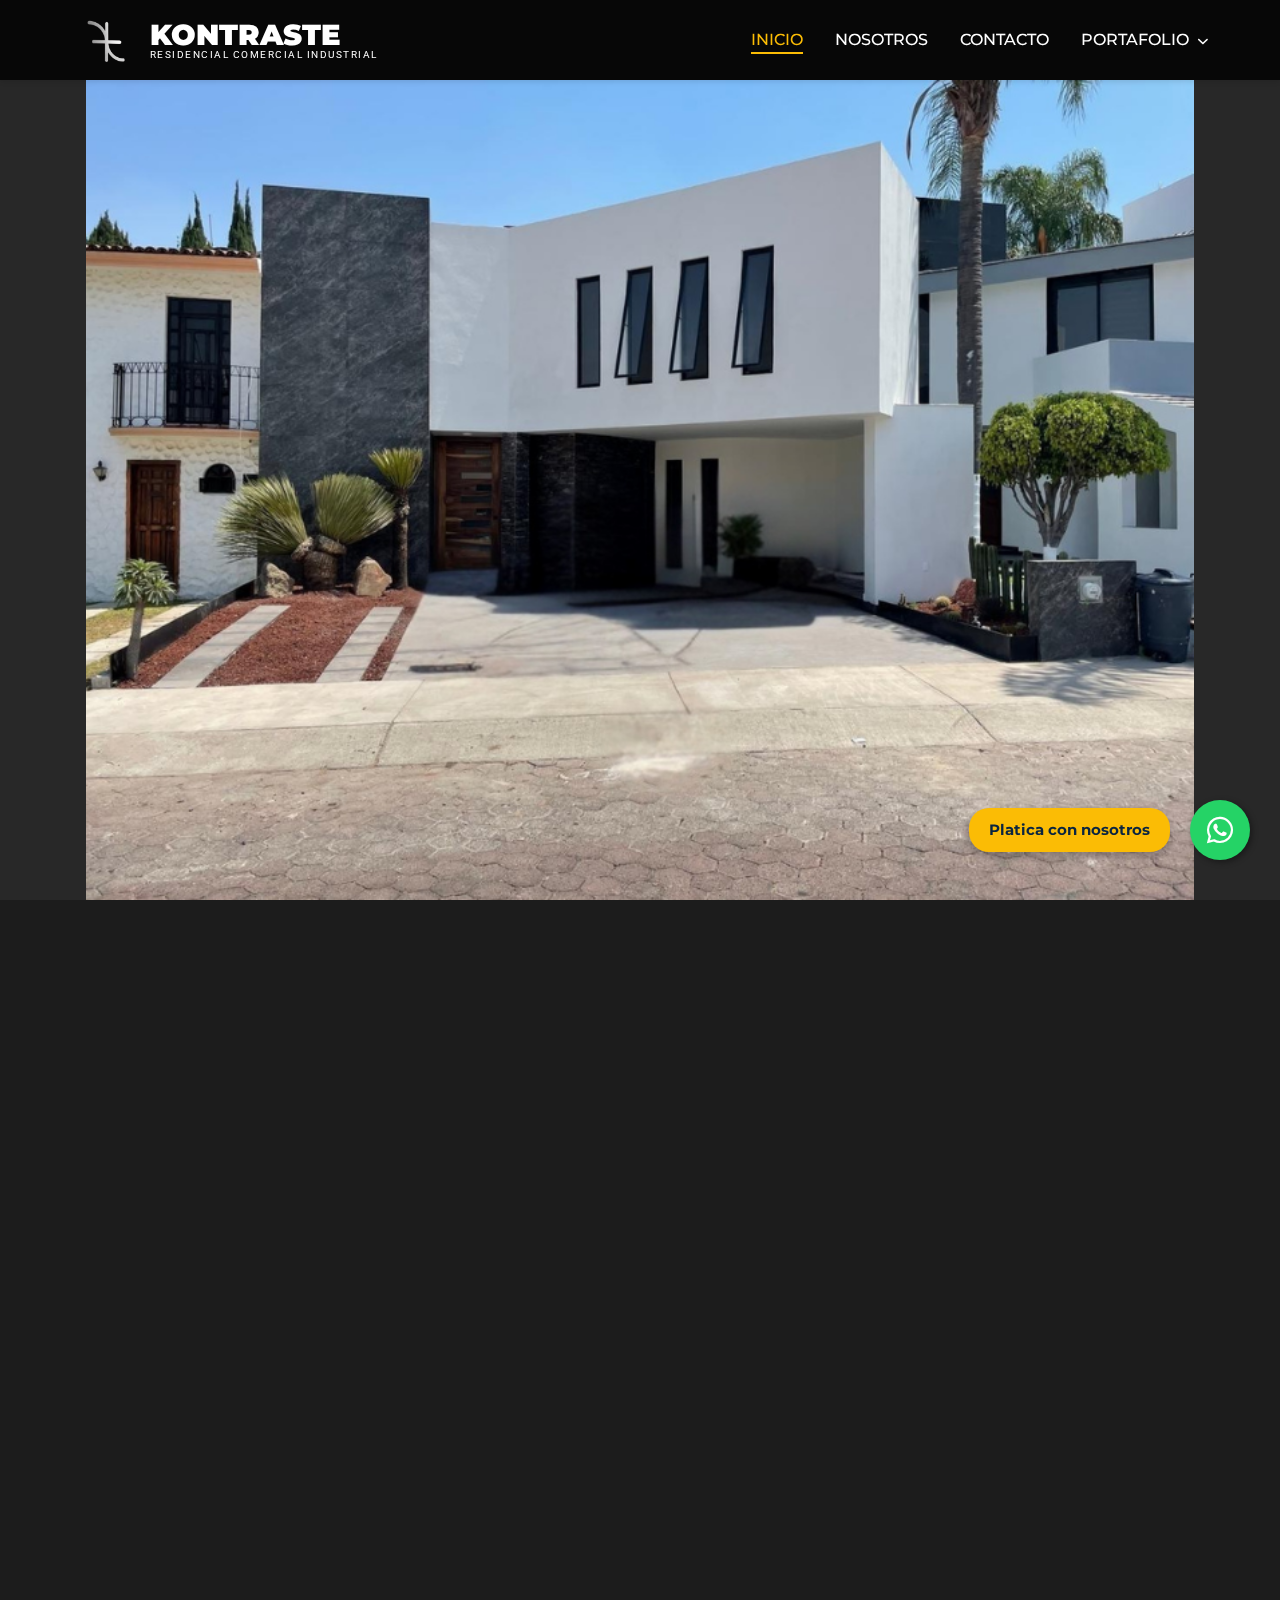
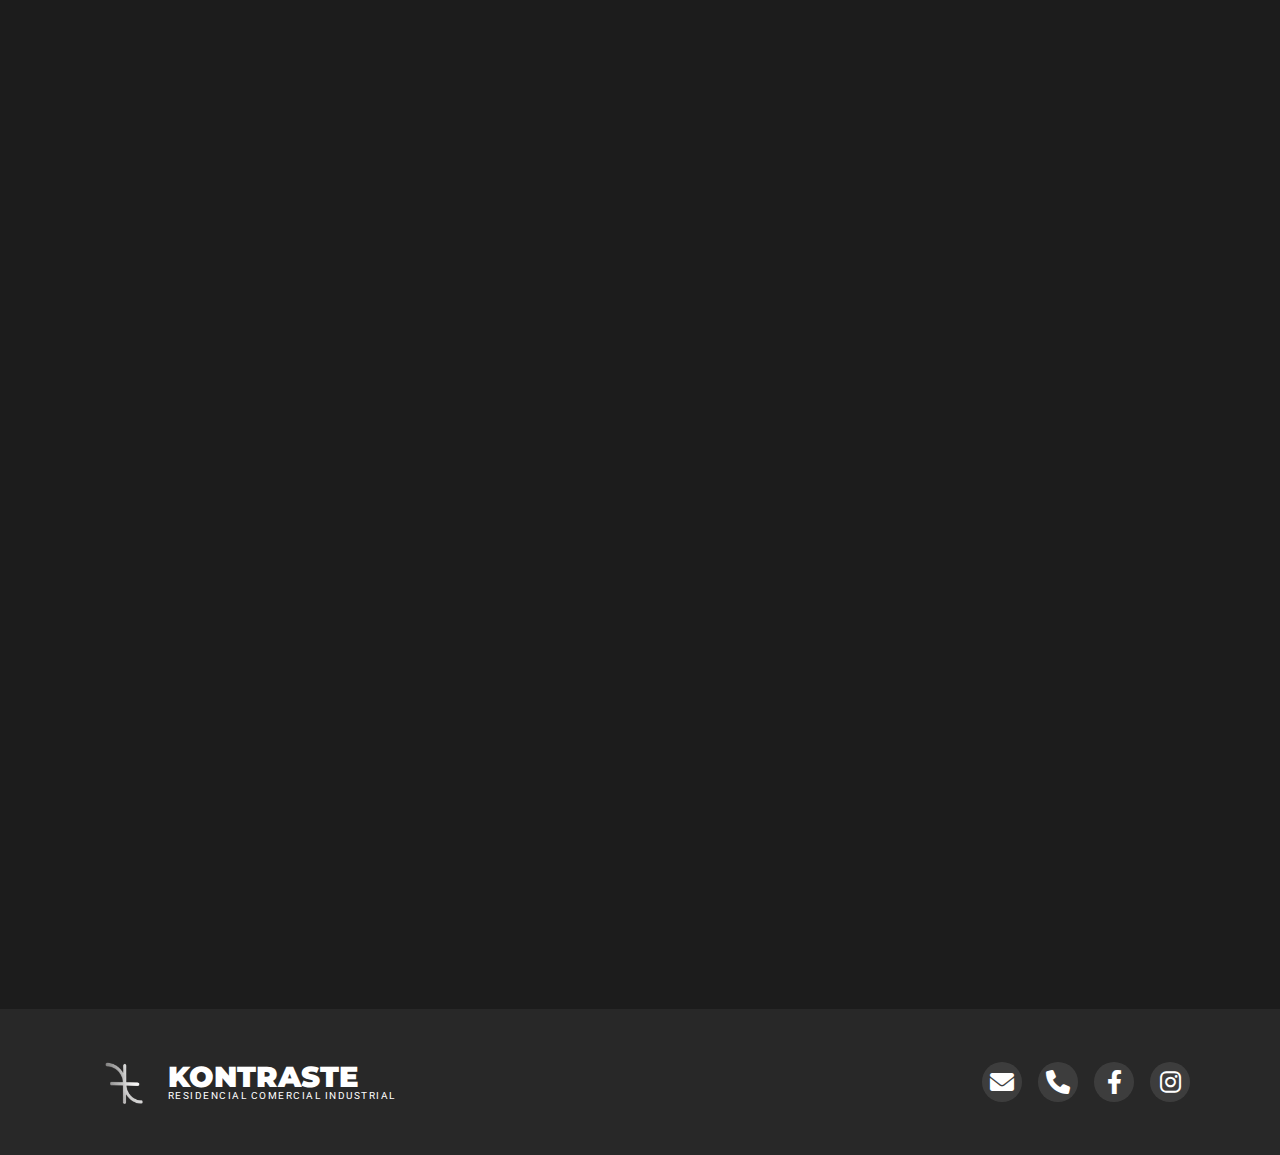
<file: index.html>
<!DOCTYPE html>
<html lang="es">
<head>
    <meta charset="UTF-8">
    <meta name="viewport" content="width=device-width, initial-scale=1.0">
    <title>KONTRASTE - CONSTRUCCION</title>
    <link rel="stylesheet" href="styles.css">
    <link href="https://cdnjs.cloudflare.com/ajax/libs/font-awesome/6.0.0/css/all.min.css" rel="stylesheet">
<!-- Google tag (gtag.js) -->
<script async src="https://www.googletagmanager.com/gtag/js?id=AW-17628599840">
</script>
<script>
  window.dataLayer = window.dataLayer || [];
  function gtag(){dataLayer.push(arguments);}
  gtag('js', new Date());

  gtag('config', 'AW-17628599840');
</script>
<!-- Event snippet for Contacto conversion page -->
<script>
function gtag_report_conversion(url) {
  var callback = function () {
    if (typeof(url) != 'undefined') {
      window.location = url;
    }
  };
  gtag('event', 'conversion', {
      'send_to': 'AW-17628599840/QkLJCNnyvq8bEKCs_NVB',
      'event_callback': callback
  });
  return false;
}
</script>

</head>
<body>
    <!-- Header -->
    <header class="header">
        <nav class="navbar">
            <div class="nav-container">
                <a href="#inicio" class="logo">
                    <img src="IMG/b1e960c5-bcc5-465c-af15-df03d263d0ac.png" alt="Logo KONTRASTE">
                    <div class="logo-text-wrapper">
                        <span class="logo-text">KONTRASTE</span>
                        <span class="logo-tagline">RESIDENCIAL COMERCIAL INDUSTRIAL</span>
                    </div>
                </a>
                <ul class="nav-menu" id="nav-menu">
                    <li class="nav-item">
                        <a href="#inicio" class="nav-link active">INICIO</a>
                    </li>

                    <li class="nav-item">
                        <a href="index.html#nosotros" class="nav-link">NOSOTROS</a>
                    </li>
                    <li class="nav-item">
                        <a href="#contacto" class="nav-link">CONTACTO</a>
                    </li>
                    <li class="nav-item dropdown">
                        <a href="#" class="nav-link">PORTAFOLIO <i class="fas fa-chevron-down nav-arrow"></i></a>
                        <ul class="dropdown-menu">
                            <li><a href="portafolio.html#residencial">RESIDENCIAL</a></li>
                            <li><a href="portafolio.html#comercio">COMERCIO</a></li>
                            <li><a href="portafolio.html#industria">INDUSTRIA</a></li>
                        </ul>
                    </li>
                </ul>
                <div class="hamburger" id="hamburger">
                    <span class="bar"></span>
                    <span class="bar"></span>
                    <span class="bar"></span>
                </div>
            </div>
        </nav>
    </header>

    <!-- Hero Section -->
    <section id="inicio" class="hero">
        <div class="slider">
            <div class="slide active"><img src="IMG/portada/img3.png" alt="Imagen de portada 1"></div>
            <div class="slide"><img src="IMG/portada/img1.jpg"alt="Imagen de portada 2"></div>
            <div class="slide"><img src="IMG/portada/img2.jpg"  alt="Imagen de portada 3"></div>
        </div>
    </section>

    <!-- Our Work Section -->
    <section id="nuestro-trabajo" class="work section--hidden">
        <div class="container">
            <h2>Nuestro Trabajo</h2>
            <div class="work-content">
                <div class="work-image">
                    <div class="mini-slider">
                        <div class="mini-slide"><img src="muestra\muestra1.jpg" alt="Muestra de trabajo 1"></div>
                        <div class="mini-slide"><img src="muestra\muestra2.jpg" alt="Muestra de trabajo 2"></div>
                    </div>
                </div>
                <div class="work-description">
                    <h3>Calidad y Compromiso</h3>
                    <p>En cada proyecto, fusionamos diseño innovador con técnicas de construcción de vanguardia. Nuestro enfoque se centra en la atención al detalle, garantizando resultados que no solo cumplen, sino que superan las expectativas de nuestros clientes.</p>
                    <p>Desde residencias de lujo hasta complejos comerciales, nuestro portafolio demuestra una versatilidad y un compromiso inquebrantable con la calidad y la durabilidad.</p>
                    <a href="portafolio.html" class="btn-work">Ver más proyectos</a>
                </div>
            </div>
        </div>
    </section>

    <!-- About Us Section -->
    <section id="nosotros" class="about section--hidden">
        <div class="container">
            <h2>Nosotros</h2>
            <div class="about-content">
                <div class="about-box">
                    <p>Somos un equipo multidisciplinario con más de 15 años de experiencia en el desarrollo de proyectos comerciales, industriales y residenciales. Nuestro objetivo es aportar nuestros conocimientos para lograr materializar la visión de nuestros clientes en una realidad.</p>
                    
                    <div class="mission-section">
                        <h3>MISIÓN</h3>
                        <p>Contribuir para construir los sueños y los retos de nuestros clientes a través de propuestas de servicios 360 con altos estándares de calidad y responsabilidad social.</p>
                    </div>
                </div>
            </div>
        </div>
    </section>

    <!-- Contact Section -->
    <section id="contacto" class="contact section--hidden">
        <div class="container">
            <h2>Contacto</h2>
            <div class="contact-content">
                <div class="contact-info">
                    <div class="contact-item">
                        <i class="fas fa-phone"></i>
                        <a href="tel:+525512345648">+52 (33) 1383-1791</a>
                    </div>
                    <div class="contact-item">
                        <i class="fas fa-envelope"></i>
                        <a href="mailto:info@kontraste.com">contacto@Kontraste.com.mx</a>
                    </div>
                    <div class="contact-item">
                        <i class="fas fa-map-marker-alt"></i>
                        <span>Guadalajara Jalisco, México</span>
                    </div>
                </div>
                <a href="#inicio" class="logo">
                    <img src="IMG/b1e960c5-bcc5-465c-af15-df03d263d0ac.png" alt="Logo KONTRASTE">
                    <div class="logo-text-wrapper">
                        <span class="logo-text">KONTRASTE</span>
                        <span class="logo-tagline">RESIDENCIAL COMERCIAL INDUSTRIAL</span>
                    </div>
                </a>
            </div>
        </div>
    </section>

    <!-- Footer -->
    <footer class="footer">
        <div class="footer-content">
            <a href="#inicio" class="logo">
                <img src="IMG/b1e960c5-bcc5-465c-af15-df03d263d0ac.png" alt="Logo KONTRASTE">
                <div class="logo-text-wrapper">
                    <span class="logo-text">KONTRASTE</span>
                    <span class="logo-tagline">RESIDENCIAL COMERCIAL INDUSTRIAL</span>
                </div>
            </a>
            <div class="social-links">
                <a href="mailto:contacto@Kontraste.com.mx" class="social-link"><i class="fas fa-envelope"></i></a>
                <a href="tel:3313831791" class="social-link"><i class="fas fa-phone"></i></a>
                <a href="https://www.facebook.com/profile.php?id=61581473316228&locale=es_LA" target="_blank" rel="noopener noreferrer" class="social-link"><i class="fab fa-facebook-f"></i></a>
                <a href="https://www.instagram.com/kontraste.construccion/" class="social-link"><i class="fab fa-instagram"></i></a> <!-- Agrega aquí tu link de Instagram -->
            </div>
        </div>
    </footer>

    <!-- WhatsApp Floating Button -->
    <a href="https://wa.me/3313831791" class="whatsapp-float" target="_blank" rel="noopener noreferrer" onclick="return gtag_report_conversion('https://wa.me/3313831791');">
        <i class="fab fa-whatsapp"></i>
    </a>

    <script src="script.js"></script>
</body>
</html>
</file>
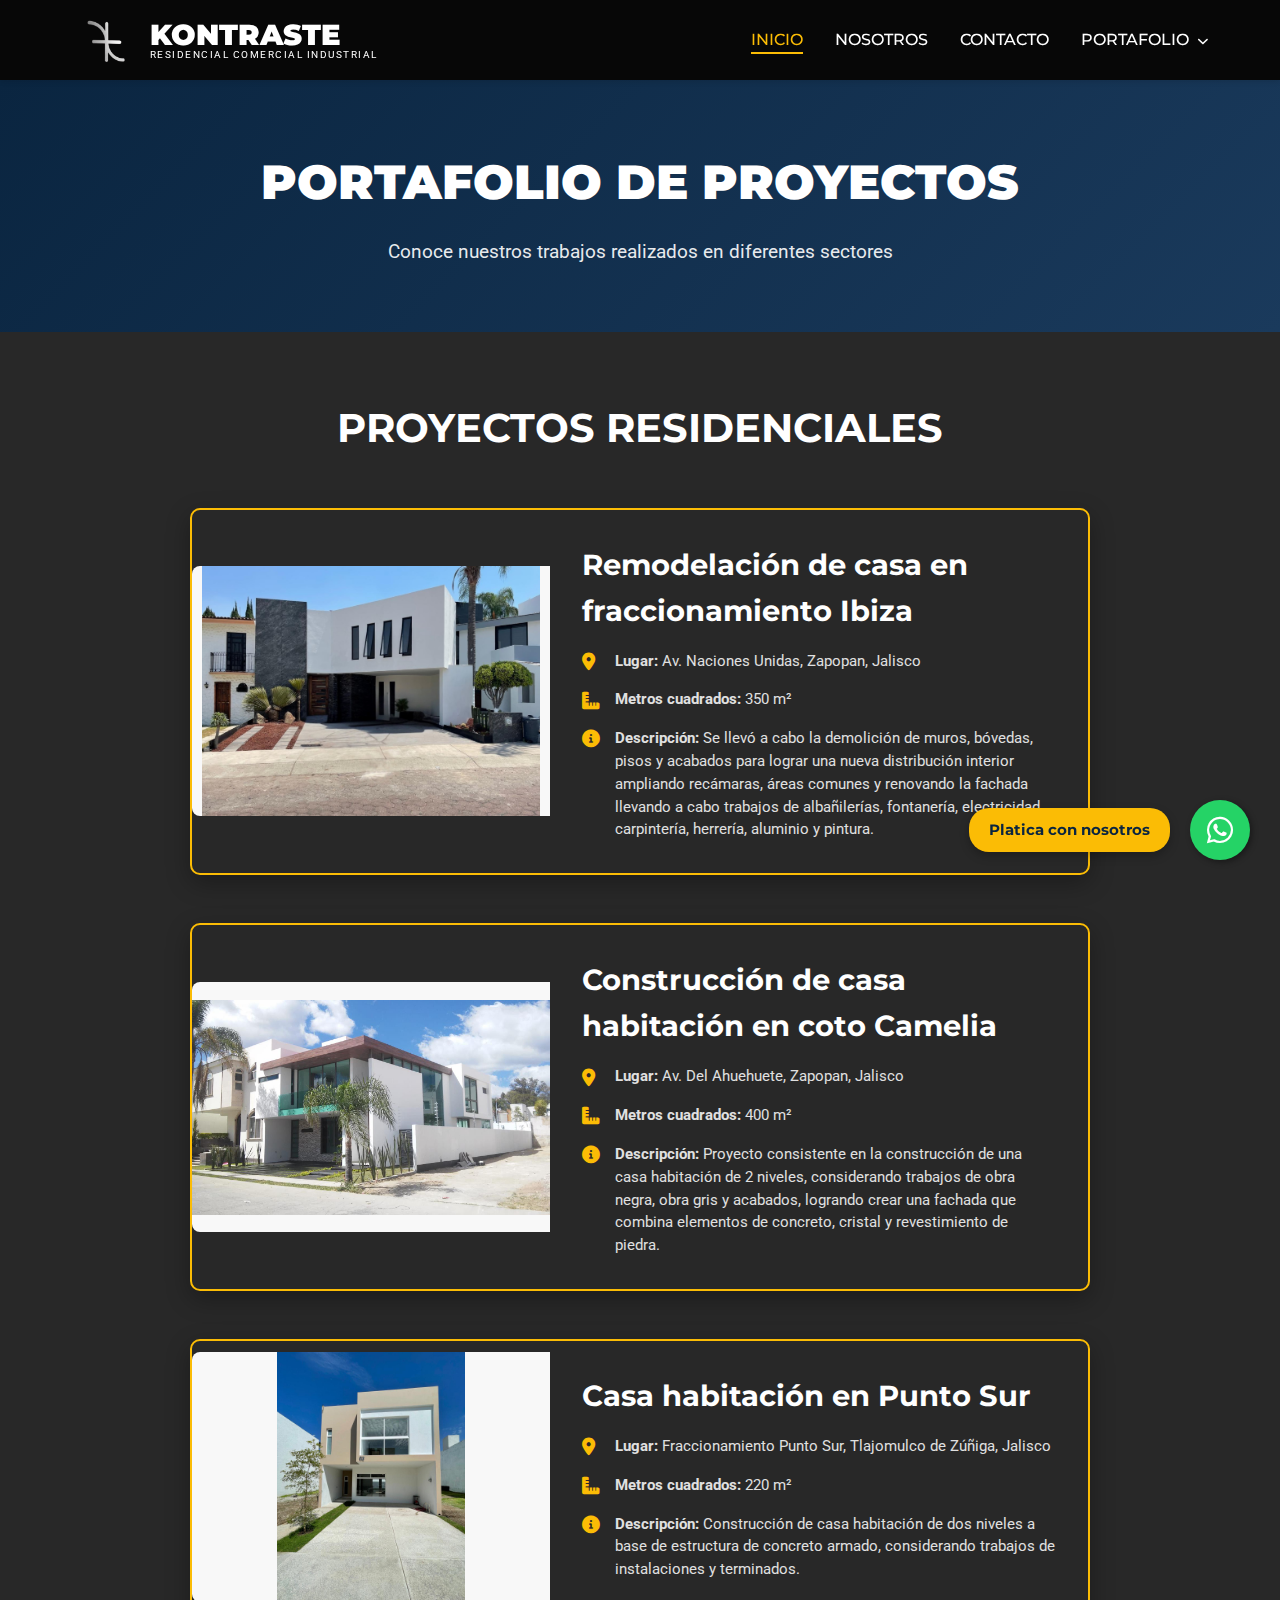
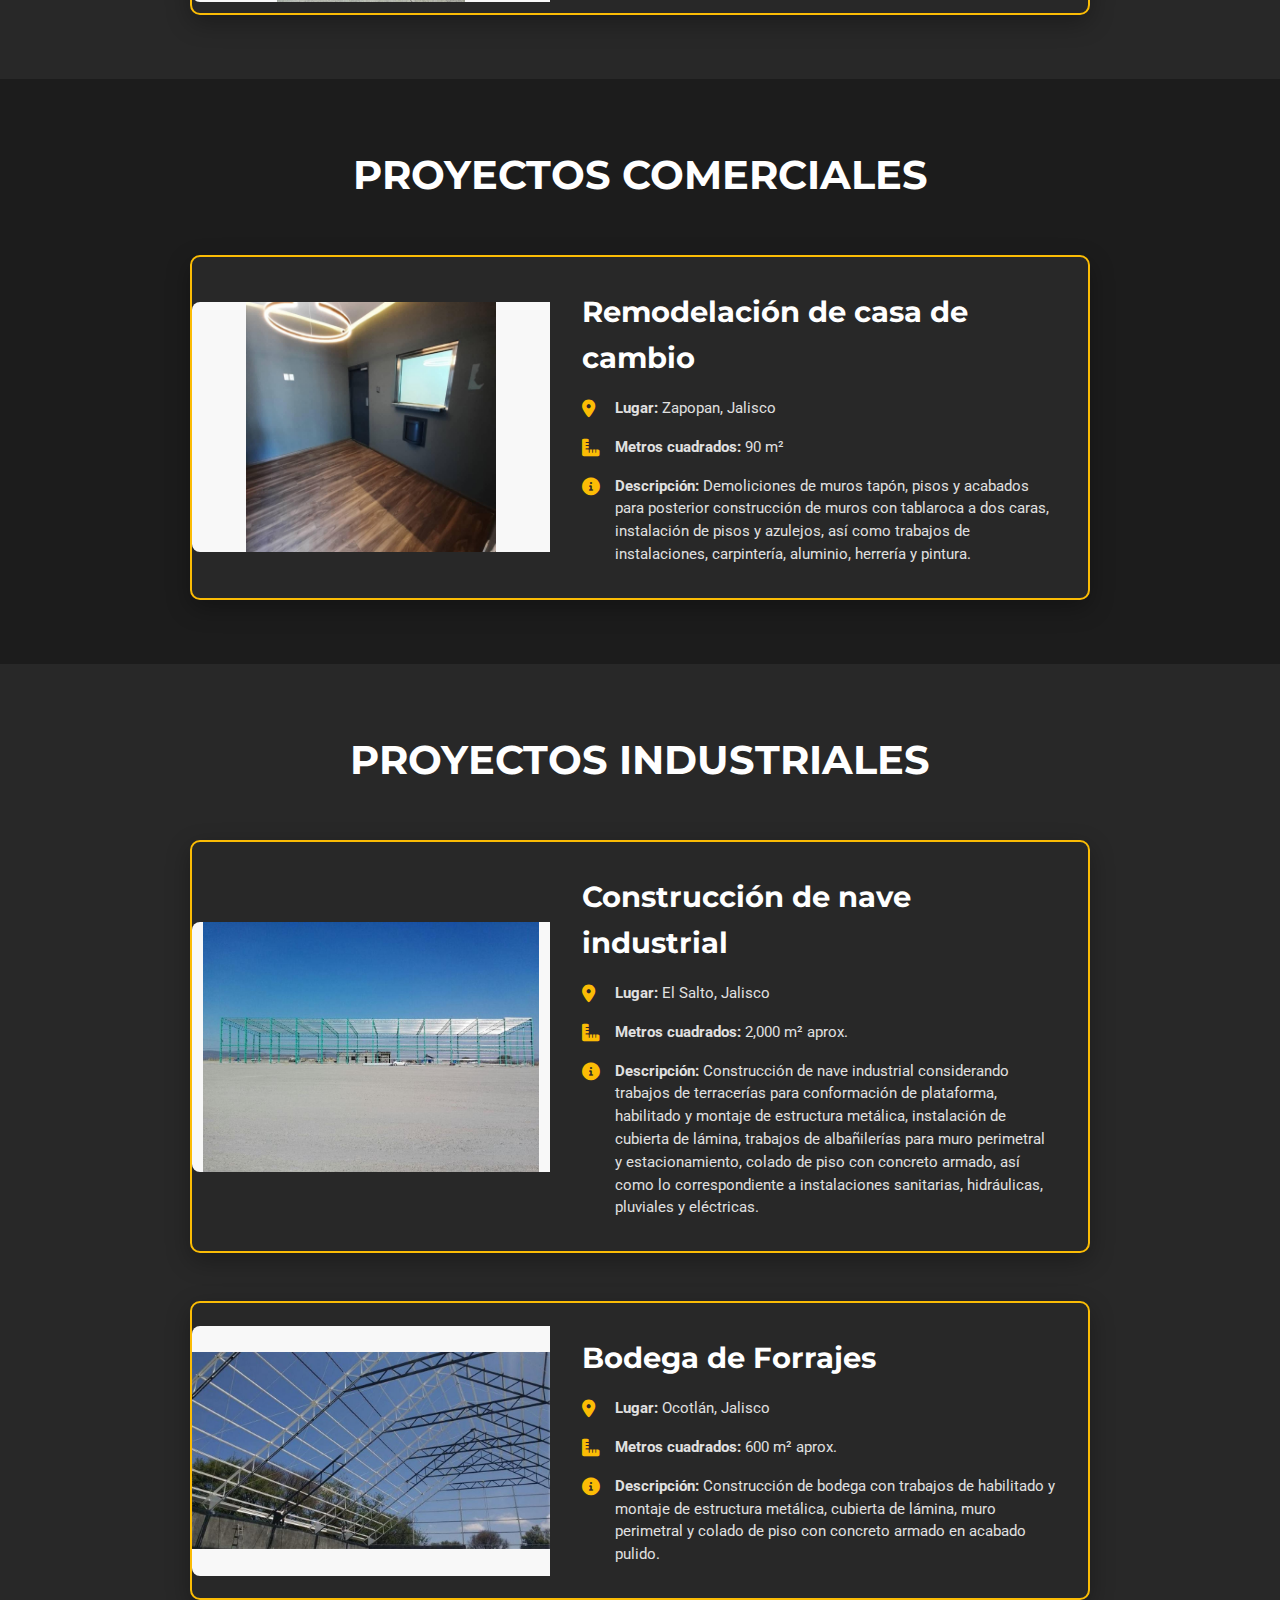
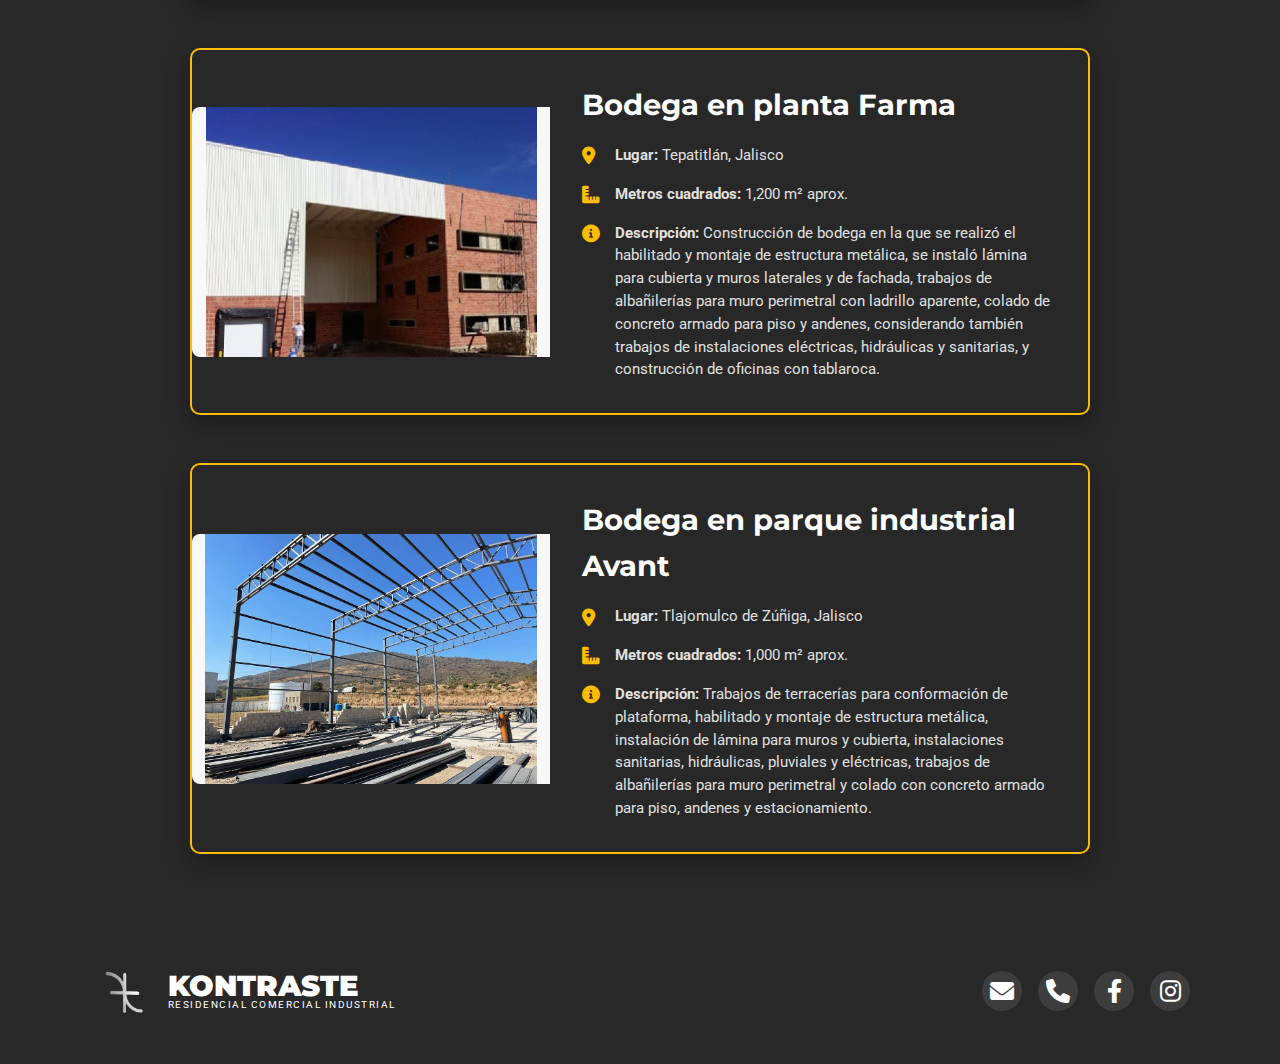
<file: portafolio.html>
<!DOCTYPE html>
<html lang="es">
<head>
    <meta charset="UTF-8">
    <meta name="viewport" content="width=device-width, initial-scale=1.0">
    <title>KONTRASTE - CONSTRUCCION</title>
    <link rel="stylesheet" href="styles.css">
    <link href="https://cdnjs.cloudflare.com/ajax/libs/font-awesome/6.0.0/css/all.min.css" rel="stylesheet">
</head>

<!-- Google tag (gtag.js) -->
<script async src="https://www.googletagmanager.com/gtag/js?id=AW-17628599840">
</script>
<script>
  window.dataLayer = window.dataLayer || [];
  function gtag(){dataLayer.push(arguments);}
  gtag('js', new Date());

  gtag('config', 'AW-17628599840');
</script>
<!-- Event snippet for Contacto conversion page -->
<script>
function gtag_report_conversion(url) {
  var callback = function () {
    if (typeof(url) != 'undefined') {
      window.location = url;
    }
  };
  gtag('event', 'conversion', {
      'send_to': 'AW-17628599840/QkLJCNnyvq8bEKCs_NVB',
      'event_callback': callback
  });
  return false;
}
</script>


<body>
    <!-- Header -->
    <header class="header">
        <nav class="navbar">
            <div class="nav-container">
                <a href="#inicio" class="logo">
                    <img src="IMG/b1e960c5-bcc5-465c-af15-df03d263d0ac.png" alt="Logo KONTRASTE">
                    <div class="logo-text-wrapper">
                        <span class="logo-text">KONTRASTE</span>
                        <span class="logo-tagline">RESIDENCIAL COMERCIAL INDUSTRIAL</span>
                    </div>
                </a>
                <ul class="nav-menu" id="nav-menu">
                    <li class="nav-item">
                        <a href="index.html" class="nav-link active">INICIO</a>
                    </li>
                    <li class="nav-item">
                        <a href="index.html#nosotros" class="nav-link">NOSOTROS</a>
                    </li>
                    <li class="nav-item">
                        <a href="index.html#contacto" class="nav-link">CONTACTO</a>
                    </li>
                    <li class="nav-item dropdown">
                        <a href="#" class="nav-link">PORTAFOLIO <i class="fas fa-chevron-down nav-arrow"></i></a>
                        <ul class="dropdown-menu">
                            <li><a href="#residencial">RESIDENCIAL</a></li>
                            <li><a href="#comercio">COMERCIO</a></li>
                            <li><a href="#industria">INDUSTRIA</a></li>
                        </ul>
                    </li>
                </ul>
                <div class="hamburger" id="hamburger">
                    <span class="bar"></span>
                    <span class="bar"></span>
                    <span class="bar"></span>
                </div>
            </div>
        </nav>
    </header>
    

        <!-- Main Content -->
    <main class="main-content">
        <!-- Hero Section -->
        <section class="hero-section">
            <div class="hero-content">
                <h1>PORTAFOLIO DE PROYECTOS</h1>
                <p>Conoce nuestros trabajos realizados en diferentes sectores</p>
            </div>
        </section>


        <!-- Residencial Section -->
        <section id="residencial">
            <div class="container">
                <h2>PROYECTOS RESIDENCIALES</h2>
                <div class="projects-grid">
                    <div class="project-card industria-card">
                        <div class="project-image">
                            <img src="IMG/portada/img3.png" alt="Remodelación de casa en fraccionamiento Ibiza - Zapopan, Jalisco" class="project-img" onclick="openImageModal(this)">
                        </div>
                        <div class="project-info">
                            <h3>Remodelación de casa en fraccionamiento Ibiza</h3>
                            <div class="project-details">
                                <div class="detail-item">
                                    <i class="fas fa-map-marker-alt"></i>
                                    <span><strong>Lugar:</strong> Av. Naciones Unidas, Zapopan, Jalisco</span>
                                </div>
                                <div class="detail-item">
                                    <i class="fas fa-ruler-combined"></i>
                                    <span><strong>Metros cuadrados:</strong> 350 m²</span>
                                </div>
                                <div class="detail-item">
                                    <i class="fas fa-info-circle"></i>
                                    <span><strong>Descripción:</strong> Se llevó a cabo la demolición de muros, bóvedas, pisos y acabados para lograr una nueva distribución interior ampliando recámaras, áreas comunes y renovando la fachada llevando a cabo trabajos de albañilerías, fontanería, electricidad, carpintería, herrería, aluminio y pintura.</span>
                                </div>
                            </div>
                        </div>
                    </div>
                    <div class="project-card industria-card">
                        <div class="project-image">
                            <img src="catalogo/residencial2.jpg" alt="Construcción de casa habitación en coto Camelia - Zapopan, Jalisco" class="project-img" onclick="openImageModal(this)">
                        </div>
                        <div class="project-info">
                            <h3>Construcción de casa habitación en coto Camelia</h3>
                            <div class="project-details">
                                <div class="detail-item">
                                    <i class="fas fa-map-marker-alt"></i>
                                    <span><strong>Lugar:</strong> Av. Del Ahuehuete, Zapopan, Jalisco</span>
                                </div>
                                <div class="detail-item">
                                    <i class="fas fa-ruler-combined"></i>
                                    <span><strong>Metros cuadrados:</strong> 400 m²</span>
                                </div>
                                <div class="detail-item">
                                    <i class="fas fa-info-circle"></i>
                                    <span><strong>Descripción:</strong> Proyecto consistente en la construcción de una casa habitación de 2 niveles, considerando trabajos de obra negra, obra gris y acabados, logrando crear una fachada que combina elementos de concreto, cristal y revestimiento de piedra.</span>
                                </div>
                            </div>
                        </div>
                    </div>
                    <div class="project-card industria-card">
                        <div class="project-image">
                            <img src="catalogo/recidencial3.jpg" alt="Casa habitación en Punto Sur - Tlajomulco de Zúñiga, Jalisco" class="project-img" onclick="openImageModal(this)">
                        </div>
                        <div class="project-info">
                            <h3>Casa habitación en Punto Sur</h3>
                            <div class="project-details">
                                <div class="detail-item">
                                    <i class="fas fa-map-marker-alt"></i>
                                    <span><strong>Lugar:</strong> Fraccionamiento Punto Sur, Tlajomulco de Zúñiga, Jalisco</span>
                                </div>
                                <div class="detail-item">
                                    <i class="fas fa-ruler-combined"></i>
                                    <span><strong>Metros cuadrados:</strong> 220 m²</span>
                                </div>
                                <div class="detail-item">
                                    <i class="fas fa-info-circle"></i>
                                    <span><strong>Descripción:</strong> Construcción de casa habitación de dos niveles a base de estructura de concreto armado, considerando trabajos de instalaciones y terminados.</span>
                                </div>
                            </div>
                        </div>
                    </div>
                </div>
            </div>
        </section>

        <!-- Comercio Section -->
        <section id="comercio">
            <div class="container">
                <h2>PROYECTOS COMERCIALES</h2>
                <div class="projects-grid">
                    <div class="project-card industria-card">
                        <div class="project-image">
                            <div class="image-slider" id="comercio4-slider">
                                <img src="catalogo/comercio4.jpg" alt="Remodelación de casa de cambio - Zapopan, Jalisco" class="project-img slider-img active" onclick="openImageModal(this)">
                                <img src="catalogo/comercio4.1.jpg" alt="Remodelación de casa de cambio - Zapopan, Jalisco" class="project-img slider-img" onclick="openImageModal(this)">
                                <img src="catalogo/comercio4.2.jpg" alt="Remodelación de casa de cambio - Zapopan, Jalisco" class="project-img slider-img" onclick="openImageModal(this)">
                            </div>
                        </div>
                        <div class="project-info">
                            <h3>Remodelación de casa de cambio</h3>
                            <div class="project-details">
                                <div class="detail-item">
                                    <i class="fas fa-map-marker-alt"></i>
                                    <span><strong>Lugar:</strong> Zapopan, Jalisco</span>
                                </div>
                                <div class="detail-item">
                                    <i class="fas fa-ruler-combined"></i>
                                    <span><strong>Metros cuadrados:</strong> 90 m²</span>
                                </div>
                                <div class="detail-item">
                                    <i class="fas fa-info-circle"></i>
                                    <span><strong>Descripción:</strong> Demoliciones de muros tapón, pisos y acabados para posterior construcción de muros con tablaroca a dos caras, instalación de pisos y azulejos, así como trabajos de instalaciones, carpintería, aluminio, herrería y pintura.</span>
                                </div>
                            </div>
                        </div>
                    </div>
                </div>
            </div>
        </section>

        <!-- Industria Section -->
        <section id="industria">
            <div class="container">
                <h2>PROYECTOS INDUSTRIALES</h2>
                <div class="projects-grid">
                    <div class="project-card industria-card">
                        <div class="project-image">
                            <div class="image-slider" id="industria3-slider">
                                <img src="catalogo/industria2.jpg" alt="Construcción de nave industrial - El Salto, Jalisco" class="project-img slider-img active" onclick="openImageModal(this)">
                                <img src="catalogo/industria3.jpg" alt="Construcción de nave industrial - El Salto, Jalisco" class="project-img slider-img" onclick="openImageModal(this)">
                            </div>
                        </div>
                        <div class="project-info">
                            <h3>Construcción de nave industrial</h3>
                            <div class="project-details">
                                <div class="detail-item">
                                    <i class="fas fa-map-marker-alt"></i>
                                    <span><strong>Lugar:</strong> El Salto, Jalisco</span>
                                </div>
                                <div class="detail-item">
                                    <i class="fas fa-ruler-combined"></i>
                                    <span><strong>Metros cuadrados:</strong> 2,000 m² aprox.</span>
                                </div>
                                <div class="detail-item">
                                    <i class="fas fa-info-circle"></i>
                                    <span><strong>Descripción:</strong> Construcción de nave industrial considerando trabajos de terracerías para conformación de plataforma, habilitado y montaje de estructura metálica, instalación de cubierta de lámina, trabajos de albañilerías para muro perimetral y estacionamiento, colado de piso con concreto armado, así como lo correspondiente a instalaciones sanitarias, hidráulicas, pluviales y eléctricas.</span>
                                </div>
                            </div>
                        </div>
                    </div>
                    <div class="project-card industria-card">
                        <div class="project-image">
                            <img src="catalogo/Industria1.jpg" alt="Bodega de Forrajes - Ocotlán, Jalisco" class="project-img" onclick="openImageModal(this)">
                        </div>
                        <div class="project-info">
                            <h3>Bodega de Forrajes</h3>
                            <div class="project-details">
                                <div class="detail-item">
                                    <i class="fas fa-map-marker-alt"></i>
                                    <span><strong>Lugar:</strong> Ocotlán, Jalisco</span>
                                </div>
                                <div class="detail-item">
                                    <i class="fas fa-ruler-combined"></i>
                                    <span><strong>Metros cuadrados:</strong> 600 m² aprox.</span>
                                </div>
                                <div class="detail-item">
                                    <i class="fas fa-info-circle"></i>
                                    <span><strong>Descripción:</strong> Construcción de bodega con trabajos de habilitado y montaje de estructura metálica, cubierta de lámina, muro perimetral y colado de piso con concreto armado en acabado pulido.</span>
                                </div>
                            </div>
                        </div>
                    </div>
                    <div class="project-card industria-card">
                        <div class="project-image">
                            <img src="catalogo/comercio2.jpg" alt="Bodega en planta Farma - Tepatitlán, Jalisco" class="project-img" onclick="openImageModal(this)">
                        </div>
                        <div class="project-info">
                            <h3>Bodega en planta Farma</h3>
                            <div class="project-details">
                                <div class="detail-item">
                                    <i class="fas fa-map-marker-alt"></i>
                                    <span><strong>Lugar:</strong> Tepatitlán, Jalisco</span>
                                </div>
                                <div class="detail-item">
                                    <i class="fas fa-ruler-combined"></i>
                                    <span><strong>Metros cuadrados:</strong> 1,200 m² aprox.</span>
                                </div>
                                <div class="detail-item">
                                    <i class="fas fa-info-circle"></i>
                                    <span><strong>Descripción:</strong> Construcción de bodega en la que se realizó el habilitado y montaje de estructura metálica, se instaló lámina para cubierta y muros laterales y de fachada, trabajos de albañilerías para muro perimetral con ladrillo aparente, colado de concreto armado para piso y andenes, considerando también trabajos de instalaciones eléctricas, hidráulicas y sanitarias, y construcción de oficinas con tablaroca.</span>
                                </div>
                            </div>
                        </div>
                    </div>
                    <div class="project-card industria-card">
                        <div class="project-image">
                            <div class="image-slider" id="comercio3-slider">
                                <img src="catalogo/comercio3.jpg" alt="Bodega en parque industrial Avant - Tlajomulco de Zúñiga, Jalisco" class="project-img slider-img active" onclick="openImageModal(this)">
                                <img src="catalogo/comercio3.1.jpg" alt="Bodega en parque industrial Avant - Tlajomulco de Zúñiga, Jalisco" class="project-img slider-img" onclick="openImageModal(this)">
                            </div>
                        </div>
                        <div class="project-info">
                            <h3>Bodega en parque industrial Avant</h3>
                            <div class="project-details">
                                <div class="detail-item">
                                    <i class="fas fa-map-marker-alt"></i>
                                    <span><strong>Lugar:</strong> Tlajomulco de Zúñiga, Jalisco</span>
                                </div>
                                <div class="detail-item">
                                    <i class="fas fa-ruler-combined"></i>
                                    <span><strong>Metros cuadrados:</strong> 1,000 m² aprox.</span>
                                </div>
                                <div class="detail-item">
                                    <i class="fas fa-info-circle"></i>
                                    <span><strong>Descripción:</strong> Trabajos de terracerías para conformación de plataforma, habilitado y montaje de estructura metálica, instalación de lámina para muros y cubierta, instalaciones sanitarias, hidráulicas, pluviales y eléctricas, trabajos de albañilerías para muro perimetral y colado con concreto armado para piso, andenes y estacionamiento.</span>
                                </div>
                            </div>
                        </div>
                    </div>
                </div>
            </div>
        </section>
    </main>

    <!-- Footer -->
    <footer class="footer">
        <div class="footer-content">
            <a href="#inicio" class="logo">
                <img src="IMG/b1e960c5-bcc5-465c-af15-df03d263d0ac.png" alt="Logo KONTRASTE">
                <div class="logo-text-wrapper">
                    <span class="logo-text">KONTRASTE</span>
                    <span class="logo-tagline">RESIDENCIAL COMERCIAL INDUSTRIAL</span>
                </div>
            </a>
            <div class="social-links">
                <a href="mailto:contacton@Kontraste.com.mx" class="social-link"><i class="fas fa-envelope"></i></a>
                <a href="tel:3313831791" class="social-link"><i class="fas fa-phone"></i></a>
                <a href="https://www.facebook.com/profile.php?id=61581473316228&locale=es_LA" target="_blank" rel="noopener noreferrer" class="social-link"><i class="fab fa-facebook-f"></i></a>
                <a href="https://www.instagram.com/kontraste.construccion/" class="social-link"><i class="fab fa-instagram"></i></a> <!-- Agrega aquí tu link de Instagram -->
            </div>
        </div>
    </footer>

    <!-- Image Modal -->
    <div id="imageModal" class="modal">
        <span class="close" onclick="closeImageModal()">&times;</span>
        <div class="modal-navigation">
            <button class="nav-btn prev-btn" onclick="previousImage()" id="prevBtn">&#10094;</button>
            <button class="nav-btn next-btn" onclick="nextImage()" id="nextBtn">&#10095;</button>
        </div>
        <img class="modal-content" id="modalImage">
        <div id="caption"></div>
        <div class="image-counter" id="imageCounter"></div>
    </div>

    <!-- WhatsApp Floating Button -->
    <a href="https://wa.me/3313831791" class="whatsapp-float" target="_blank" rel="noopener noreferrer" onclick="return gtag_report_conversion('https://wa.me/3313831791');">
        <i class="fab fa-whatsapp"></i>
    </a>

    <script src="script.js"></script>
</body>
</html>
</file>
<file: styles.css>
/* --- GOOGLE FONTS --- */
@import url('https://fonts.googleapis.com/css2?family=Montserrat:wght@400;700;900&family=Roboto:wght@400;500&display=swap');

/* --- VARIABLES --- */
:root {
    --primary-color: #0a2540;
    --accent-color: #fbbc05;
    --text-color: #e0e0e0;
    --light-gray-color: #f4f4f4;
    --white-color: #ffffff;
    --header-height: 80px;
}

/* --- GLOBAL STYLES --- */
* {
    margin: 0;
    padding: 0;
    box-sizing: border-box;
}

html {
    scroll-behavior: smooth;
}

/* Smooth scroll offset for fixed header */
section[id] {
    scroll-margin-top: calc(var(--header-height) + 20px);
}

body {
    font-family: 'Roboto', sans-serif;
    color: var(--text-color);
    background-color: #1c1c1c;
    line-height: 1.6;
}

h1, h2, h3 {
    font-family: 'Montserrat', sans-serif;
    font-weight: 700;
}

h2 {
    font-size: 2.5rem;
    margin-bottom: 2rem;
    text-align: center;
    color: var(--white-color);
}

section {
    padding: 6rem 2rem;
    transition: transform 1s ease-out, opacity 1s ease-out;
}

.section--hidden {
    opacity: 0;
    transform: translateY(8rem);
}

.container {
    max-width: 1100px;
    margin: 0 auto;
}

/* --- HEADER & NAVIGATION --- */
.header {
    position: fixed;
    top: 0;
    left: 0;
    width: 100%;
    background-color: rgba(0, 0, 0, 0.75);
    backdrop-filter: blur(10px);
    z-index: 1000;
    box-shadow: 0 2px 5px rgba(0,0,0,0.1);
    height: var(--header-height);
}

.navbar {
    height: 100%;
}

.nav-container {
    display: flex;
    justify-content: space-between;
    align-items: center;
    height: 100%;
    max-width: 1200px;
    margin: 0 auto;
    padding: 0 2rem;
}

.logo {
    display: flex;
    align-items: center;
    gap: 10px;
    text-decoration: none;
}

.logo img {
    height: 50px; /* Ajusta la altura según sea necesario */
    width: auto;
}

.logo-text-wrapper {
    display: flex;
    flex-direction: column;
    line-height: 1;
}

.logo-text {
    font-family: 'Montserrat', sans-serif;
    font-size: 1.8rem;
    font-weight: 900;
    color: var(--white-color);
}

.logo-tagline {
    font-family: 'Roboto', sans-serif;
    font-size: 0.6rem;
    color: var(--white-color);
    letter-spacing: 1.5px;
}

.nav-menu {
    display: flex;
    list-style: none;
    gap: 2rem;
}

.nav-item {
    position: relative;
}

.nav-link {
    text-decoration: none;
    color: var(--white-color);
    font-weight: 500;
    font-family: 'Montserrat', sans-serif;
    position: relative;
    padding-bottom: 5px;
}

.nav-arrow {
    font-size: 0.7rem;
    margin-left: 5px;
    transition: transform 0.3s ease;
}

.nav-link::after {
    content: '';
    position: absolute;
    bottom: 0;
    left: 0;
    width: 0;
    height: 2px;
    background-color: var(--accent-color);
    transition: width 0.3s ease;
}

.nav-link:hover::after,
.nav-link.active::after {
    width: 100%;
}

.nav-link.active {
    color: var(--accent-color);
}

.dropdown-menu {
    position: absolute;
    top: 110%;
    left: 0;
    background-color: rgba(0, 0, 0, 0.9);
    backdrop-filter: blur(5px);
    list-style: none;
    padding: 0.5rem 0;
    margin: 0;
    border-radius: 5px;
    box-shadow: 0 4px 10px rgba(0,0,0,0.3);
    min-width: 180px;
    opacity: 0;
    visibility: hidden;
    transform: translateY(10px);
    transition: opacity 0.3s ease, transform 0.3s ease, visibility 0.3s;
    z-index: 1001;
}

.dropdown:hover .dropdown-menu {
    opacity: 1;
    visibility: visible;
    transform: translateY(0);
}

.dropdown:hover .nav-arrow {
    transform: rotate(180deg);
}

.dropdown-menu li a {
    display: block;
    padding: 0.75rem 1.5rem;
    text-decoration: none;
    color: var(--white-color);
    font-family: 'Roboto', sans-serif;
    font-size: 0.9rem;
    transition: background-color 0.3s ease, color 0.3s ease;
}

.dropdown-menu li a:hover {
    background-color: var(--accent-color);
    color: var(--primary-color);
}

.hamburger {
    display: none;
    cursor: pointer;
}

.bar {
    display: block;
    width: 25px;
    height: 3px;
    margin: 5px auto;
    background-color: var(--white-color);
    transition: all 0.3s ease-in-out;
}

/* --- HERO SECTION --- */
.hero {
    padding: 0;
    margin-top: var(--header-height);
    height: calc(100vh - var(--header-height));
}

.slider {
    position: relative;
    width: 100%;
    height: 100%;
    overflow: hidden;
}

.slide {
    position: absolute;
    top: 0;
    left: 0;
    width: 100%;
    height: 100%;
    transition: transform 0.7s ease-in-out;
}

.slide img {
    width: 100%;
    height: 100%;
    object-fit: contain;
    border-radius: 8px;
}

/* --- PORTFOLIO SECTION --- */
.portfolio {
    background-color: #282828;
}

.portfolio-grid {
    display: grid;
    grid-template-columns: repeat(auto-fit, minmax(350px, 1fr));
    gap: 2rem;
}

.portfolio-item {
    position: relative;
    overflow: hidden;
    border-radius: 8px;
    box-shadow: 0 5px 15px rgba(0,0,0,0.1);
}

.portfolio-item img {
    width: 100%;
    display: block;
    transition: transform 0.4s ease;
}

.portfolio-item:hover img {
    transform: scale(1.1);
}

.portfolio-overlay {
    position: absolute;
    inset: 0;
    background: linear-gradient(to top, rgba(10, 37, 64, 0.9), rgba(10, 37, 64, 0.3));
    color: var(--white-color);
    display: flex;
    flex-direction: column;
    justify-content: flex-end;
    padding: 1.5rem;
    opacity: 0;
    transition: opacity 0.4s ease;
}

.portfolio-item:hover .portfolio-overlay {
    opacity: 1;
}

.portfolio-overlay h3 {
    margin-bottom: 0.5rem;
}

/* --- ABOUT SECTION --- */
.about-content {
    max-width: 800px;
    margin: 0 auto;
    text-align: center;
}

.about-box {
    background-color: #282828;
    padding: 3rem;
    border-radius: 12px;
    box-shadow: 0 8px 25px rgba(0,0,0,0.3);
    border: 1px solid #333;
}

.about-content p {
    margin-bottom: 1.5rem;
    font-size: 1.1rem;
    line-height: 1.7;
    color: var(--text-color);
}

.mission-section {
    margin-top: 2.5rem;
    padding-top: 2rem;
    border-top: 2px solid var(--accent-color);
}

.mission-section h3 {
    color: var(--accent-color);
    font-size: 1.5rem;
    margin-bottom: 1rem;
    font-weight: 700;
}

.mission-section p {
    font-size: 1.1rem;
    line-height: 1.7;
    color: var(--text-color);
}

/* --- OUR WORK SECTION --- */
.work-content {
    display: grid;
    grid-template-columns: 1fr 1fr;
    gap: 3rem;
    align-items: center;
}

.work-image {
    position: relative;
    width: 100%;
    aspect-ratio: 4 / 3;
    border-radius: 8px;
    box-shadow: 0 5px 20px rgba(0,0,0,0.25);
    overflow: hidden;
}

.mini-slider {
    width: 100%;
    height: 100%;
}

.mini-slide {
    position: absolute;
    top: 0;
    left: 0;
    width: 100%;
    height: 100%;
    transition: transform 0.7s ease-in-out;
}

.mini-slide img {
    width: 100%;
    height: 100%;
    object-fit: cover;
}

.work-description h3 {
    font-size: 2rem;
    color: var(--accent-color);
    margin-bottom: 1.5rem;
}

.work-description p {
    margin-bottom: 1rem;
    font-size: 1.1rem;
    line-height: 1.7;
}

.btn-work {
    display: inline-block;
    margin-top: 1.5rem;
    padding: 0.8rem 1.5rem;
    background-color: var(--accent-color);
    color: var(--primary-color);
    text-decoration: none;
    font-family: 'Montserrat', sans-serif;
    font-weight: 700;
    border-radius: 5px;
    transition: transform 0.3s ease, box-shadow 0.3s ease;
}

.btn-work:hover {
    transform: translateY(-3px);
    box-shadow: 0 4px 10px rgba(251, 188, 5, 0.3);
}

/* --- CONTACT SECTION --- */
.contact {
    background-color: #282828;
}

.contact-content {
    display: grid;
    grid-template-columns: 1fr 1fr;
    gap: 3rem;
    align-items: center;
    background-color: #1c1c1c;
    padding: 2.5rem;
    border-radius: 8px;
    box-shadow: 0 4px 15px rgba(0,0,0,0.2);
}

.contact-info {
    display: flex;
    flex-direction: column;
    gap: 1.5rem;
}

.contact-item {
    display: flex;
    align-items: center;
    gap: 1rem;
    font-size: 1.1rem;
}

.contact-item i {
    color: var(--accent-color);
    font-size: 1.5rem;
    width: 30px;
    text-align: center;
}

.contact-item a {
    color: inherit;
    text-decoration: none;
    transition: color 0.3s ease;
}

.contact-item a:hover {
    color: var(--accent-color);
}

.contact-form input,
.contact-form textarea {
    width: 100%;
    padding: 0.8rem;
    margin-bottom: 1rem;
    border: 1px solid #444;
    border-radius: 5px;
    font-family: 'Roboto', sans-serif;
    font-size: 1rem;
    background-color: #333;
    color: var(--white-color);
}

.contact-form input::placeholder,
.contact-form textarea::placeholder {
    color: #999;
}

.contact-form button {
    width: 100%;
    padding: 1rem;
    background-color: var(--primary-color);
    color: var(--white-color);
    border: none;
    border-radius: 5px;
    font-family: 'Montserrat', sans-serif;
    font-size: 1rem;
    font-weight: 700;
    cursor: pointer;
    transition: background-color 0.3s ease;
}

.contact-form button:hover {
    background-color: var(--accent-color);
    color: var(--primary-color);
}

/* --- FOOTER --- */
.footer {
    background-color: #282828;
    color: var(--white-color);
    padding: 3rem 2rem;
}

.footer-content {
    display: flex;
    justify-content: space-between;
    align-items: center;
    flex-wrap: wrap;
    gap: 2rem;
    max-width: 1100px;
    margin: 0 auto;
}

.social-links {
    display: flex;
    gap: 1rem;
    align-items: center;
}

.social-links a {
    color: var(--white-color);
    font-size: 1.5rem;
    transition: color 0.3s ease, transform 0.3s ease;
    text-decoration: none;
    display: flex;
    align-items: center;
    justify-content: center;
    width: 40px;
    height: 40px;
    border-radius: 50%;
    background-color: rgba(255, 255, 255, 0.1);
}

.social-links a:hover {
    color: var(--accent-color);
    transform: scale(1.1);
    background-color: rgba(251, 188, 5, 0.2);
}

/* --- WHATSAPP FLOAT BUTTON --- */
.whatsapp-float {
    position: fixed;
    width: 60px;
    height: 60px;
    bottom: 40px;
    right: 30px; /* Posicionado en la esquina derecha */
    background-color: #25D366;
    color: #FFF;
    border-radius: 50px;
    text-align: center;
    font-size: 30px;
    box-shadow: 2px 2px 6px rgba(0,0,0,0.4);
    z-index: 100;
    display: flex;
    align-items: center;
    justify-content: center;
    text-decoration: none;
    transition: transform 0.3s ease;
    opacity: 1; /* Asegura que estén visibles por defecto */
    visibility: visible;
}

.whatsapp-float:hover {
    transform: scale(1.1);
}

/* --- MENSAJE ESTÁTICO PARA WHATSAPP --- */
/* Este es un nuevo estilo para que aparezca un mensaje similar al de "Platica con nosotros" */
.whatsapp-float::after {
    content: 'Platica con nosotros';
    position: absolute;
    right: 80px; /* Aumenta el espacio entre el texto y el botón */
    top: 50%;
    transform: translateY(-50%);
    background-color: var(--accent-color);
    color: var(--primary-color);
    padding: 10px 20px;
    border-radius: 20px;
    white-space: nowrap;
    font-size: 15px;
    font-family: 'Montserrat', sans-serif;
    font-weight: 700;
    box-shadow: 0 4px 10px rgba(0,0,0,0.25);
    animation: float-bounce 2s ease-in-out infinite; /* Aplica la animación de flotar */
}

/* --- PORTFOLIO PAGE STYLES --- */
.main-content {
    margin-top: var(--header-height);
}

.hero-section {
    background: linear-gradient(135deg, var(--primary-color), #1a3a5c);
    padding: 4rem 2rem;
    text-align: center;
    color: var(--white-color);
}

.hero-content h1 {
    font-size: 3rem;
    margin-bottom: 1rem;
    font-weight: 900;
}

.hero-content p {
    font-size: 1.2rem;
    opacity: 0.9;
}

/* Portfolio sections now display all content */
section {
    padding: 4rem 2rem;
    background-color: #1c1c1c;
}

section:nth-child(even) {
    background-color: #282828;
}

.projects-grid {
    display: grid;
    grid-template-columns: 1fr;
    gap: 3rem;
    margin-top: 3rem;
    max-width: 900px;
    margin-left: auto;
    margin-right: auto;
}

.project-card {
    background-color: #282828;
    border-radius: 10px;
    overflow: hidden;
    box-shadow: 0 8px 25px rgba(0,0,0,0.3);
    transition: transform 0.3s ease, box-shadow 0.3s ease;
    display: flex;
    flex-direction: row;
    align-items: center;
}

.project-card:hover {
    transform: translateY(-5px);
    box-shadow: 0 15px 35px rgba(0,0,0,0.4);
}

.project-image {
    width: 40%;
    height: 250px;
    overflow: hidden;
    display: flex;
    align-items: center;
    justify-content: center;
    background-color: #f8f8f8;
    border-radius: 8px 0 0 8px;
}

.project-image img {
    width: 100%;
    height: 100%;
    object-fit: contain;
    transition: transform 0.3s ease;
}

.project-card:hover .project-image img {
    transform: scale(1.05);
}

/* Image Slider Styles */
.image-slider {
    position: relative;
    width: 100%;
    height: 100%;
    overflow: hidden;
}

.slider-img {
    position: absolute;
    top: 0;
    left: 0;
    width: 100%;
    height: 100%;
    opacity: 0;
    transition: opacity 1s ease-in-out;
    cursor: pointer;
}

.slider-img.active {
    opacity: 1;
}

.project-info {
    padding: 2rem;
    width: 60%;
    flex: 1;
}

.project-info h3 {
    color: var(--accent-color);
    font-size: 1.5rem;
    margin-bottom: 1rem;
}

.project-details {
    display: flex;
    flex-direction: column;
    gap: 1rem;
}

.detail-item {
    display: flex;
    align-items: flex-start;
    gap: 0.8rem;
    font-size: 0.95rem;
    line-height: 1.5;
}

.detail-item i {
    color: var(--accent-color);
    font-size: 1.1rem;
    margin-top: 0.2rem;
    min-width: 20px;
}

.detail-item span {
    color: var(--text-color);
}

.industria-card {
    border: 2px solid var(--accent-color);
}

.industria-card .project-info h3 {
    color: var(--white-color);
    font-size: 1.8rem;
}

/* --- IMAGE MODAL STYLES --- */
.modal {
    display: none;
    position: fixed;
    z-index: 2000;
    left: 0;
    top: 0;
    width: 100%;
    height: 100%;
    background-color: rgba(0, 0, 0, 0.9);
    animation: fadeIn 0.3s ease;
}

.modal-content {
    margin: auto;
    display: block;
    max-width: 90%;
    max-height: 90%;
    object-fit: contain;
    animation: zoomIn 0.3s ease;
}

.close {
    position: absolute;
    top: 15px;
    right: 35px;
    color: var(--white-color);
    font-size: 40px;
    font-weight: bold;
    cursor: pointer;
    z-index: 2001;
    transition: color 0.3s ease;
}

.close:hover {
    color: var(--accent-color);
}

#caption {
    margin: auto;
    display: block;
    width: 80%;
    max-width: 700px;
    text-align: center;
    color: var(--white-color);
    padding: 10px 0;
    height: 150px;
    font-family: 'Montserrat', sans-serif;
    font-size: 1.1rem;
}

/* Modal Navigation Styles */
.modal-navigation {
    position: absolute;
    top: 50%;
    width: 100%;
    display: flex;
    justify-content: space-between;
    padding: 0 20px;
    z-index: 2002;
    pointer-events: none;
}

.nav-btn {
    background-color: rgba(0, 0, 0, 0.5);
    color: var(--white-color);
    border: none;
    font-size: 30px;
    font-weight: bold;
    cursor: pointer;
    padding: 15px 20px;
    border-radius: 5px;
    transition: background-color 0.3s ease;
    pointer-events: auto;
}

.nav-btn:hover {
    background-color: rgba(0, 0, 0, 0.8);
}

.nav-btn:disabled {
    opacity: 0.3;
    cursor: not-allowed;
}

.image-counter {
    position: absolute;
    bottom: 20px;
    left: 50%;
    transform: translateX(-50%);
    background-color: rgba(0, 0, 0, 0.7);
    color: var(--white-color);
    padding: 8px 16px;
    border-radius: 20px;
    font-family: 'Montserrat', sans-serif;
    font-size: 0.9rem;
    z-index: 2002;
}

.project-img {
    cursor: pointer;
    transition: opacity 0.3s ease;
}

.project-img:hover {
    opacity: 0.8;
}

@keyframes fadeIn {
    from { opacity: 0; }
    to { opacity: 1; }
}

@keyframes zoomIn {
    from { transform: scale(0.5); opacity: 0; }
    to { transform: scale(1); opacity: 1; }
}

/* --- RESPONSIVE DESIGN --- */
@media (max-width: 768px) {
    h2 {
        font-size: 2rem;
    }

    .nav-menu {
        position: fixed;
        left: -100%;
        top: var(--header-height);
        flex-direction: column;
        background-color: rgba(0, 0, 0, 0.9);
        backdrop-filter: blur(10px);
        width: 100%;
        text-align: center;
        transition: left 0.3s ease-in-out;
        gap: 0;
        padding: 2rem 0;
    }

    .nav-menu.active {
        left: 0;
    }

    .nav-item {
        margin: 0.5rem 0;
        width: 100%;
    }

    .nav-item.dropdown {
        display: flex;
        flex-direction: column;
        align-items: center;
    }

    .dropdown-menu {
        position: static;
        display: block;
        opacity: 1;
        visibility: visible;
        transform: none;
        background: none;
        backdrop-filter: none;
        box-shadow: none;
        min-width: 0;
        padding: 0.5rem 0 0 0;
        border-radius: 0;
        width: 100%;
    }

    .dropdown-menu li a {
        color: #ccc;
        font-size: 0.9em;
    }

    .dropdown-menu li a:hover {
        background-color: transparent;
        color: var(--accent-color);
    }

    .hamburger {
        display: block;
    }

    .hamburger.active .bar:nth-child(2) {
        opacity: 0;
    }
    .hamburger.active .bar:nth-child(1) {
        transform: translateY(8px) rotate(45deg);
    }
    .hamburger.active .bar:nth-child(3) {
        transform: translateY(-8px) rotate(-45deg);
    }

    .work-content {
        grid-template-columns: 1fr;
    }

    .contact-content {
        grid-template-columns: 1fr;
        padding: 1.5rem;
        text-align: center;
    }

    .contact-content > .logo {
        justify-self: center;
    }

    .contact-info {
        align-items: center;
        text-align: center;
    }

    .contact-item {
        justify-content: center;
        flex-wrap: wrap;
        text-align: center;
        word-break: break-word;
        max-width: 100%;
    }

    .contact-item a {
        word-break: break-all;
        max-width: 100%;
        display: block;
    }

    .about-box {
        padding: 2rem;
    }

    .about-content p {
        font-size: 1rem;
    }

    .mission-section h3 {
        font-size: 1.3rem;
    }

    .mission-section p {
        font-size: 1rem;
    }

    .footer-content {
        flex-direction: column;
        text-align: center;
    }

    /* Portfolio responsive styles */
    .hero-content h1 {
        font-size: 2rem;
    }

    .projects-grid {
        grid-template-columns: 1fr;
        gap: 2rem;
        max-width: 100%;
        margin: 3rem 1rem;
    }

    .project-card {
        margin: 0;
        flex-direction: column;
    }

    .project-image {
        width: 100%;
        height: 200px;
        border-radius: 8px 8px 0 0;
    }

    .project-info {
        padding: 1.5rem;
        width: 100%;
    }

    .detail-item {
        font-size: 0.9rem;
    }

    /* Hero section mobile adjustments */
    .hero {
        margin-top: var(--header-height);
        height: calc(100vh - var(--header-height));
    }

    .slider {
        padding: 10px;
    }

    .slide {
        top: 10px;
        left: 10px;
        width: calc(100% - 20px);
        height: calc(100% - 20px);
    }

    /* Ocultar el mensaje de WhatsApp en móvil para no ocupar espacio */
    .whatsapp-float::after {
        display: none;
    }
}
/* Keyframes para el efecto de flotar/rebotar */
@keyframes float-bounce {
    0% {
        transform: translateY(0px);
    }
    50% {
        transform: translateY(-5px); /* Se mueve 5px hacia arriba */
    }
    100% {
        transform: translateY(0px);
    }
}


.hide-on-bottom {
    opacity: 0;
    visibility: hidden;
    pointer-events: none; /* Para que no se puedan clickear cuando están ocultos */
    transition: opacity 0.3s ease, visibility 0.3s ease;
}
</file>
